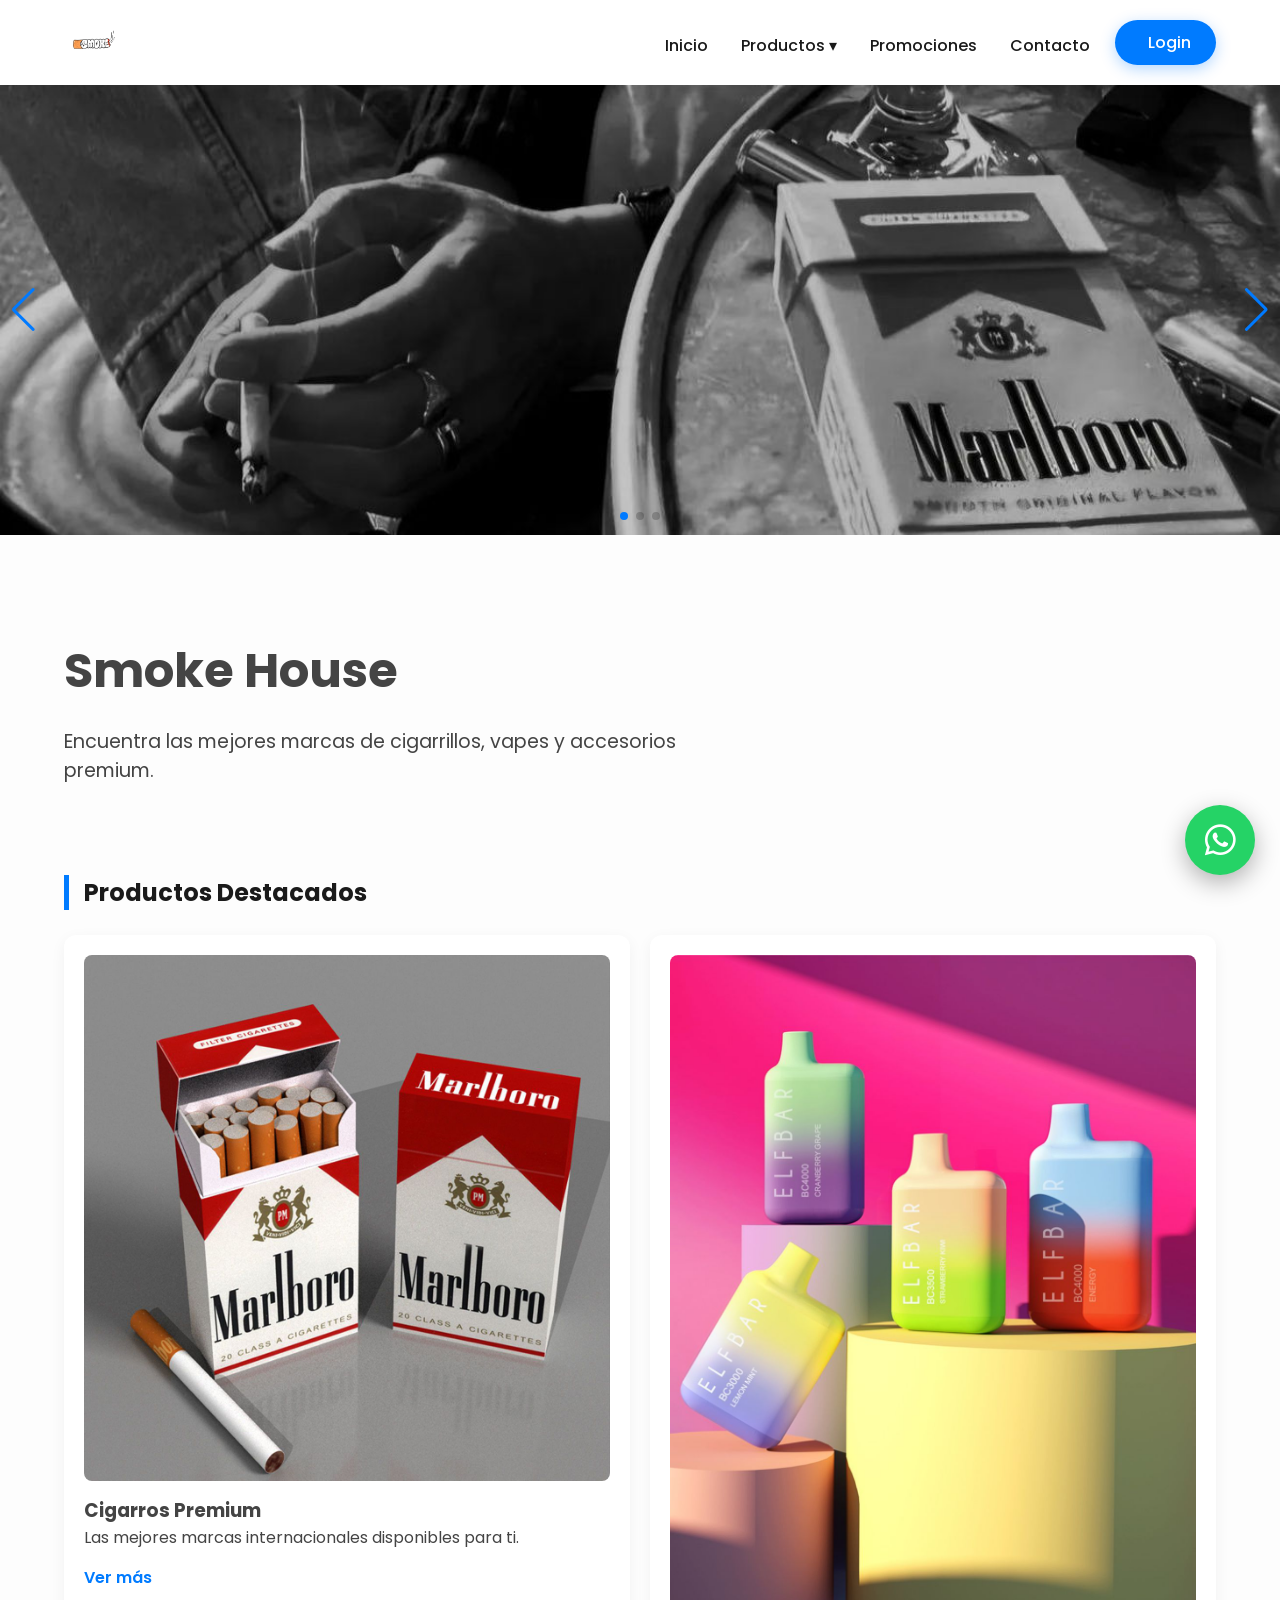
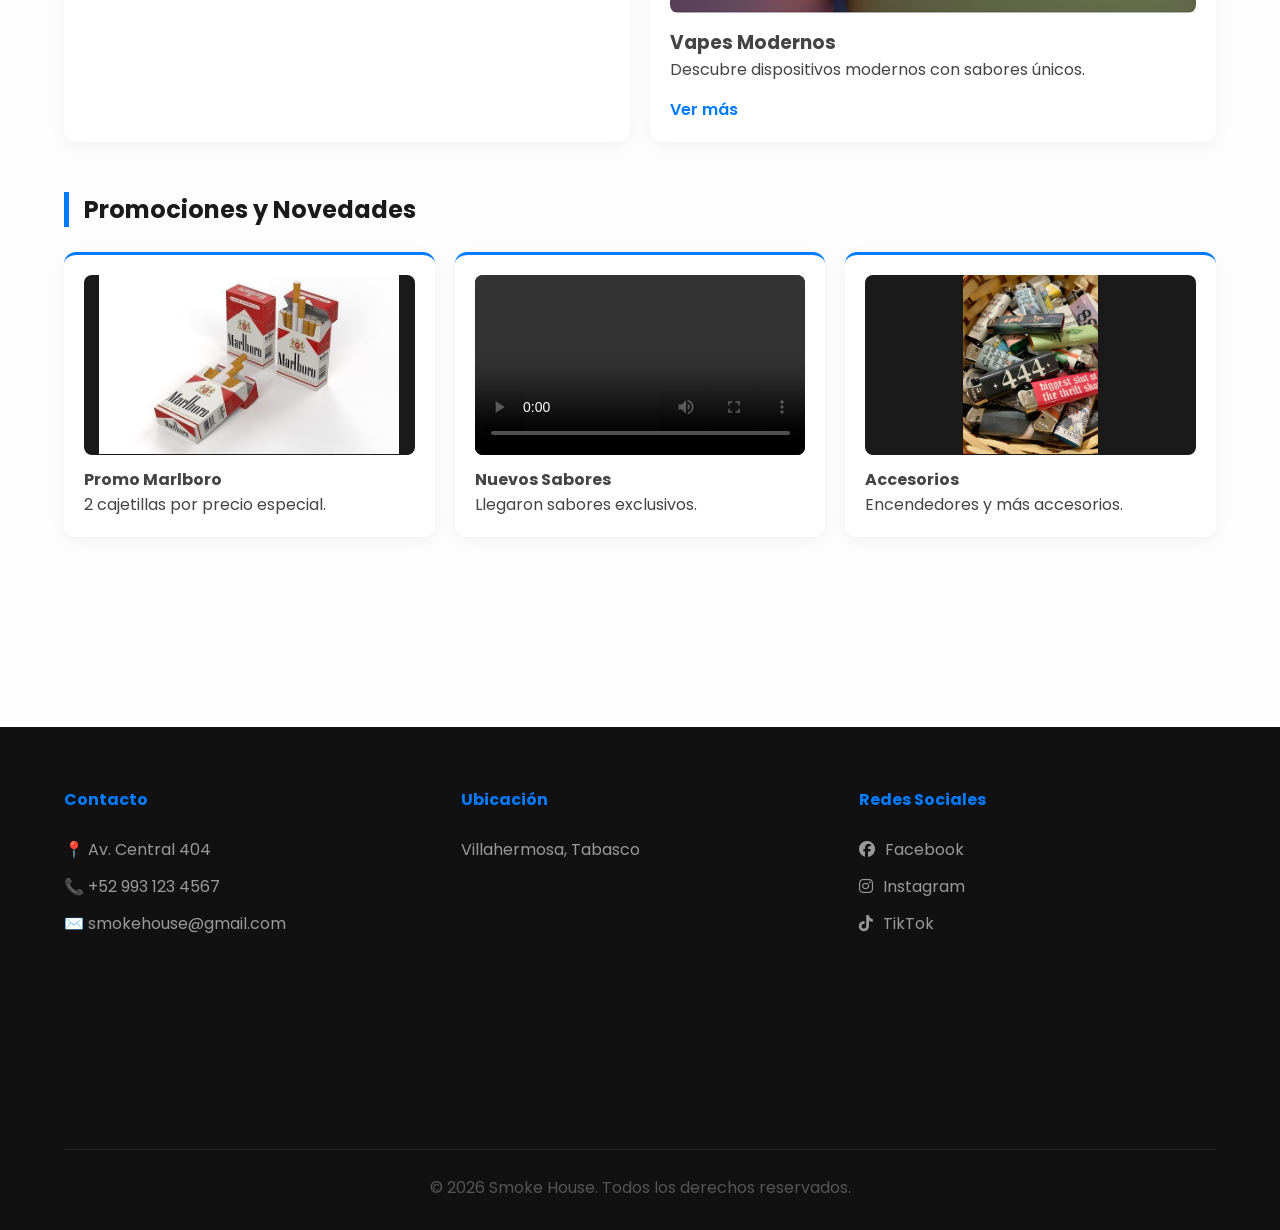
<file: index.html>
<!DOCTYPE html>
<html lang="es">

<head>

    <meta charset="UTF-8">
    <meta name="viewport" content="width=device-width, initial-scale=1.0">

    <title>Smoke House | Cigarrillos y Vapeo</title>

    <!-- GOOGLE FONTS -->
    <link href="https://fonts.googleapis.com/css2?family=Poppins:wght@300;400;600&display=swap" rel="stylesheet">

    <!-- ICONOS -->
    <link rel="stylesheet"
    href="https://cdn-uicons.flaticon.com/uicons-regular-rounded/css/uicons-regular-rounded.css">

    <link rel="stylesheet"
    href="https://cdn-uicons.flaticon.com/uicons-solid-straight/css/uicons-solid-straight.css">

    <!-- FONT AWESOME -->
    <link rel="stylesheet"
    href="https://cdnjs.cloudflare.com/ajax/libs/font-awesome/6.5.1/css/all.min.css">

    <!-- SWIPER -->
    <link rel="stylesheet"
    href="https://cdn.jsdelivr.net/npm/swiper@11/swiper-bundle.min.css" />

    <!-- CSS -->
    <link rel="stylesheet" href="estilos_maquetacion.css">

    <!-- FAVICON -->
    <link rel="icon" type="image/png" href="img/cigarrillos.png">

</head>

<body>

    <!-- HEADER -->
    <header>

        <div class="container">

            <!-- LOGO -->
            <div class="logo">

                <a href="index.html">
                    <img src="img/logo.jpg" alt="Smoke House">
                </a>

            </div>

            <!-- MENÚ -->
            <nav>

                <ul class="nav-menu">

                    <li>
                        <a href="index.html">
                            <i class="fi fi-rr-home"></i>
                            Inicio
                        </a>
                    </li>

                    <li class="dropdown">

                        <a href="#">
                            <i class="fi fi-ss-smoking"></i>
                            Productos ▾
                        </a>

                        <ul class="dropdown-content">

                            <li><a href="#">Cigarrillos</a></li>
                            <li><a href="#">Vapes</a></li>
                            <li><a href="#">Accesorios</a></li>

                        </ul>

                    </li>

                    <li>
                        <a href="#">
                            <i class="fi fi-rr-tags"></i>
                            Promociones
                        </a>
                    </li>

                    <li>
                        <a href="#">
                            <i class="fi fi-rr-phone-call"></i>
                            Contacto
                        </a>
                    </li>

                    <li>

                        <a href="login.html" class="btn-login">

                            <i class="fi fi-rr-user"></i>
                            Login

                        </a>

                    </li>

                </ul>

            </nav>

        </div>

    </header>

    <!-- BANNER -->
    <div class="swiper mainBanner">

        <div class="swiper-wrapper">

            <!-- SLIDE 1 -->
            <div class="swiper-slide">

                <a href="#" class="banner-link">

                    <img src="banner/img1.jpg" alt="Banner 1">

                </a>

            </div>

            <!-- SLIDE 2 -->
            <div class="swiper-slide">

                <a href="#" class="banner-link">

                    <img src="banner/img2.jpg" alt="Banner 2">

                </a>

            </div>

            <!-- SLIDE 3 -->
            <div class="swiper-slide">

                <a href="#" class="banner-link">

                    <img src="banner/img3.jpg" alt="Banner 3">

                </a>

            </div>

        </div>

        <!-- CONTROLES -->
        <div class="swiper-button-next"></div>
        <div class="swiper-button-prev"></div>
        <div class="swiper-pagination"></div>

    </div>

    <!-- CONTENIDO -->
    <main class="container" style="padding: 100px 0;">

        <h1 style="font-size: 3rem; margin-bottom: 20px;">
            Smoke House
        </h1>

        <p style="font-size: 1.2rem; max-width: 700px; margin-bottom: 50px;">

            Encuentra las mejores marcas de cigarrillos,
            vapes y accesorios premium.

        </p>

        <!-- SECCIÓN PRODUCTOS -->
        <section class="seccion-info">

            <h2 class="titulo-seccion">
                Productos Destacados
            </h2>

            <div class="contenedor-dos">

                <!-- PRODUCTO 1 -->
                <div class="cuadro cuadro-grande">

                    <div class="imagen-placeholder">
                        <img src="img/malboro.jpg" alt="Cigarros">
                    </div>

                    <h3>Cigarros Premium</h3>

                    <p>
                        Las mejores marcas internacionales
                        disponibles para ti.
                    </p>

                    <a href="#" class="leer-mas">
                        Ver más
                    </a>

                </div>

                <!-- PRODUCTO 2 -->
                <div class="cuadro cuadro-grande">

                    <div class="imagen-placeholder">
                        <img src="img/vape.jpg" alt="Vapes">
                    </div>

                    <h3>Vapes Modernos</h3>

                    <p>
                        Descubre dispositivos modernos
                        con sabores únicos.
                    </p>

                    <a href="#" class="leer-mas">
                        Ver más
                    </a>

                </div>

            </div>

            <!-- PROMOS -->
            <h2 class="titulo-seccion">
                Promociones y Novedades
            </h2>

            <div class="contenedor-tres">

                <!-- PROMO -->
                <div class="cuadro cuadro-pequeno">

                    <div class="media-container">
                        <img src="img/promo.jpg" alt="Promo">
                    </div>

                    <h4>Promo Marlboro</h4>

                    <p>
                        2 cajetillas por precio especial.
                    </p>

                </div>

                <!-- VIDEO -->
                <div class="cuadro cuadro-pequeno">

                    <div class="media-container">

                        <video controls>

                            <source src="img/video.mp4" type="video/mp4">

                        </video>

                    </div>

                    <h4>Nuevos Sabores</h4>

                    <p>
                        Llegaron sabores exclusivos.
                    </p>

                </div>

                <!-- ACCESORIOS -->
                <div class="cuadro cuadro-pequeno">

                    <div class="media-container">
                        <img src="img/accesorios.jpg" alt="Accesorios">
                    </div>

                    <h4>Accesorios</h4>

                    <p>
                        Encendedores y más accesorios.
                    </p>

                </div>

            </div>

        </section>

    </main>

    <!-- FOOTER -->
    <footer>

        <div class="container">

            <div class="footer-grid">

                <!-- CONTACTO -->
                <div class="footer-col">

                    <h4>Contacto</h4>

                    <p>📍 Av. Central 404</p>
                    <p>📞 +52 993 123 4567</p>
                    <p>✉️ smokehouse@gmail.com</p>

                </div>

                <!-- UBICACIÓN -->
                <div class="footer-col">

                    <h4>Ubicación</h4>

                    <p>Villahermosa, Tabasco</p>

                    <div class="mapa">

                        <iframe
                        src="https://www.google.com/maps/embed?pb=!1m18!1m12!1m3!1d3820.214228756614!2d-92.94750692514669!3d17.98945608773808!2m3!1f0!2f0!3f0!3m2!1i1024!2i768!4f13.1!3m3!1m2!1s0x85edd7b4f5f0d4a5%3A0x43b3d6f5c7e5c0a9!2sVillahermosa%2C%20Tabasco!5e0!3m2!1ses!2smx!4v1716240000000!5m2!1ses!2smx"
                        width="100%"
                        height="220"
                        style="border:0;"
                        allowfullscreen=""
                        loading="lazy">

                        </iframe>

                    </div>

                </div>

                <!-- REDES -->
                <div class="footer-col">

                    <h4>Redes Sociales</h4>

                    <div class="redes-sociales">

                        <a href="#">
                            <i class="fab fa-facebook"></i>
                            Facebook
                        </a>

                        <a href="#">
                            <i class="fab fa-instagram"></i>
                            Instagram
                        </a>

                        <a href="#">
                            <i class="fab fa-tiktok"></i>
                            TikTok
                        </a>

                    </div>

                </div>

            </div>

            <!-- COPYRIGHT -->
            <div class="footer-bottom">

                &copy; 2026 Smoke House.
                Todos los derechos reservados.

            </div>

        </div>

    </footer>

    <!-- WHATSAPP FLOTANTE -->
    <a href="https://wa.me/529931234567"
    class="whatsapp-float"
    target="_blank">

        <i class="fab fa-whatsapp"></i>

    </a>

    <!-- SWIPER -->
    <script src="https://cdn.jsdelivr.net/npm/swiper@11/swiper-bundle.min.js"></script>

    <!-- JS -->
    <script src="banner.js"></script>

</body>
</html>
</file>
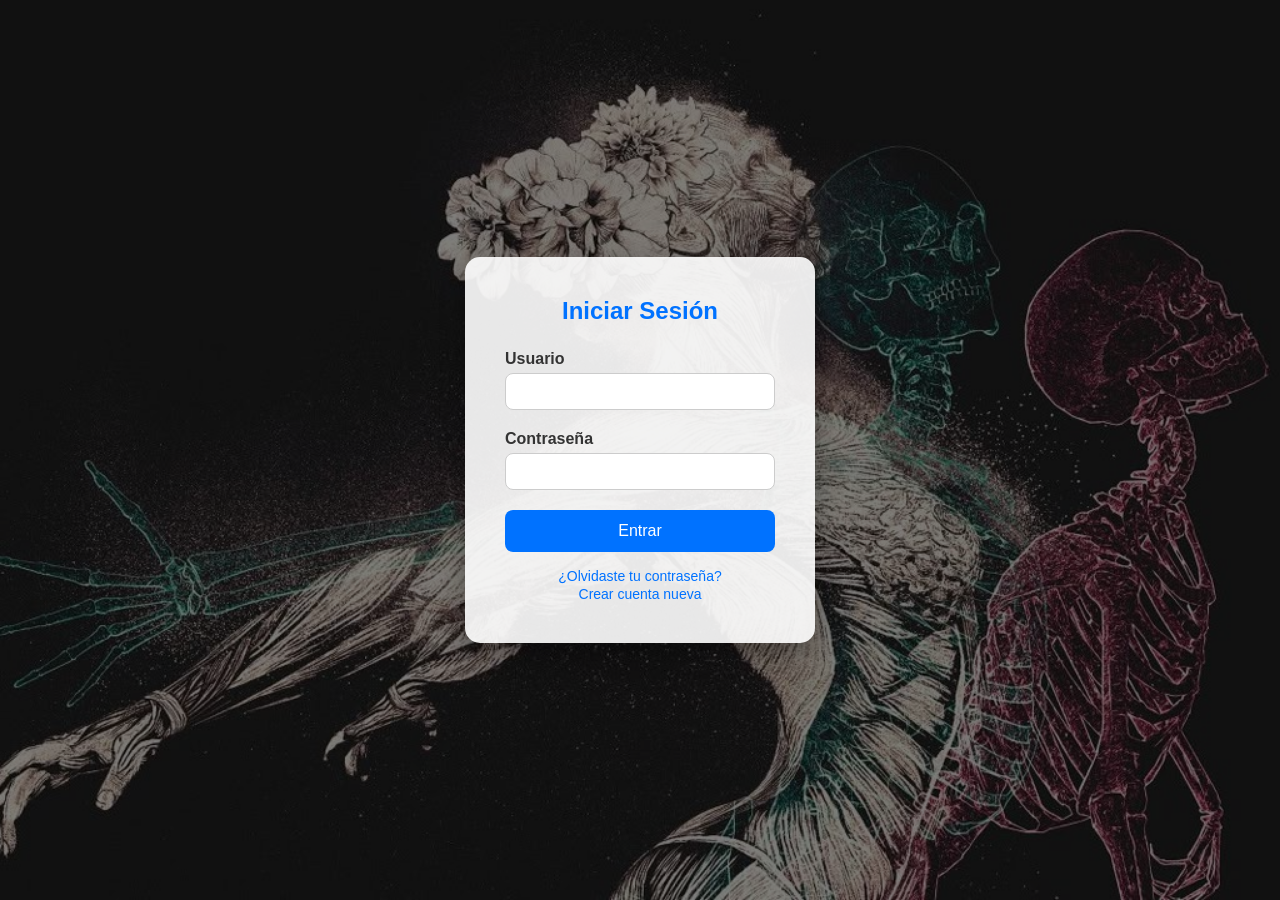
<file: login.html>
<!DOCTYPE html>
<html lang="es">
<head>
  <meta charset="UTF-8" />
  <meta name="viewport" content="width=device-width, initial-scale=1.0"/>
  <title>Iniciar Sesión</title>
  <style>
    /* Elimina márgenes y rellenos por defecto y ajusta el modelo de caja */
    * {
      box-sizing: border-box;
      margin: 0;
      padding: 0;
    }

    /* Estilos generales del cuerpo de la página */
    body {
      font-family: 'Segoe UI', Tahoma, Geneva, Verdana, sans-serif; /* Fuente moderna y legible */
      height: 100vh; /* Altura completa de la ventana */
      background: url('img/login.jpg') 
        no-repeat center center fixed; /* Imagen de fondo centrada y fija */
      background-size: cover; /* Ajusta la imagen para cubrir toda la pantalla */
      position: relative; /* Necesario para colocar la capa transparente encima */
    }

    /* Capa oscura semitransparente sobre el fondo */
    body::before {
      content: ""; /* Obligatorio para pseudoelemento */
      position: absolute; /* Cubre toda la pantalla */
      top: 0;
      left: 0;
      height: 100%;
      width: 100%;
      background-color: rgba(0, 0, 0, 0.5); /* Negro con opacidad del 50% */
      z-index: 0; /* Detrás del contenido principal */
    }

    /* Caja del formulario de login */
    .login-box {
      position: relative; /* Para situarse por encima de la capa oscura */
      z-index: 1; /* Encima de la capa transparente */
      background-color: rgba(255, 255, 255, 0.9); /* Blanco con opacidad (transparente) */
      padding: 40px; /* Espacio interior */
      border-radius: 15px; /* Bordes redondeados */
      box-shadow: 0 10px 25px rgba(0, 0, 0, 0.3); /* Sombra para efecto flotante */
      width: 100%;
      max-width: 350px; /* Ancho máximo */
      margin: auto; /* Centrado horizontal */
      top: 50%;
      transform: translateY(-50%); /* Centrado vertical */
    }

    /* Título del formulario */
    .login-box h2 {
      text-align: center;
      margin-bottom: 25px;
      color: #0072ff; /* Azul moderno */
    }

    /* Etiquetas de los campos */
    .login-box label {
      display: block;
      margin-bottom: 5px;
      font-weight: bold;
      color: #333;
    }

    /* Campos de texto */
    .login-box input[type="text"],
    .login-box input[type="password"] {
      width: 100%;
      padding: 10px;
      margin-bottom: 20px;
      border: 1px solid #ccc;
      border-radius: 8px;
      outline: none;
      transition: 0.3s ease; /* Suaviza efectos al enfocar */
    }

    /* Efecto al enfocar los campos */
    .login-box input[type="text"]:focus,
    .login-box input[type="password"]:focus {
      border-color: #0072ff; /* Borde azul al enfocar */
      box-shadow: 0 0 5px rgba(0, 114, 255, 0.3);
    }

    /* Botón de enviar */
    .login-box input[type="submit"] {
      width: 100%;
      padding: 12px;
      background-color: #0072ff; /* Azul moderno */
      color: white;
      border: none;
      border-radius: 8px;
      font-size: 16px;
      cursor: pointer;
      transition: background-color 0.3s ease;
    }

    /* Efecto al pasar el mouse sobre el botón */
    .login-box input[type="submit"]:hover {
      background-color: #005bb5; /* Azul más oscuro al pasar el cursor */
    }

    /* Estilos para enlaces adicionales */
    .login-box .extra {
      text-align: center;
      margin-top: 15px;
    }

    .login-box .extra a {
      text-decoration: none;
      color: #0072ff;
      font-size: 14px;
    }

    .login-box .extra a:hover {
      text-decoration: underline; /* Subrayado al pasar el cursor */
    }
  </style>
</head>
<body>
  <!-- Contenedor del formulario -->
  <div class="login-box">
    <h2>Iniciar Sesión</h2>
    <form action="#" method="post" id="formularioLogin">
      <!-- Campo de usuario -->
      <label for="usuario">Usuario</label>
      <input type="text" id="usuario" name="usuario" required />

      <!-- Campo de contraseña -->
      <label for="contrasena">Contraseña</label>
      <input type="password" id="contrasena" name="contrasena" required />

      <!-- Botón de envío -->
      <input type="submit" value="Entrar" />
    </form>

    <!-- Enlaces adicionales -->
    <div class="extra">
      <p><a href="#">¿Olvidaste tu contraseña?</a></p>
      <p><a href="#">Crear cuenta nueva</a></p>
    </div>
  </div>
  <script type="text/javascript" src="login.js"></script>
</body>
</html>
</file>
<file: estilos_maquetacion.css>
/* =========================
   VARIABLES
========================= */

:root {

    --color-primario: #007bff;
    --color-oscuro: #1a1a1a;
    --color-texto: #444;
    --blanco: #ffffff;

    --sombra: 0 10px 30px rgba(0,0,0,0.1);

    --transicion: all 0.4s cubic-bezier(0.165, 0.84, 0.44, 1);

}

/* =========================
   RESET
========================= */

*{

    margin:0;
    padding:0;
    box-sizing:border-box;

}

/* =========================
   BODY
========================= */

body{

    font-family:'Poppins', sans-serif;
    background:#fdfdfd;
    color:var(--color-texto);

    display:flex;
    flex-direction:column;

    min-height:100vh;

}

/* =========================
   CONTENEDOR
========================= */

.container{

    width:90%;
    max-width:1200px;
    margin:0 auto;

}

/* =========================
   HEADER
========================= */

header{

    background:var(--blanco);

    padding:15px 0;

    box-shadow:0 2px 15px rgba(0,0,0,0.05);

    position:sticky;
    top:0;

    z-index:1000;

}

header .container{

    display:flex;
    justify-content:space-between;
    align-items:center;

}

/* =========================
   LOGO
========================= */

.logo img{

    height:55px;
    width:auto;
    display:block;

}

/* =========================
   MENÚ
========================= */

.nav-menu{

    display:flex;
    align-items:center;

    list-style:none;

}

.nav-menu > li{

    margin-left:25px;
    position:relative;

}

.nav-menu a{

    text-decoration:none;

    color:var(--color-oscuro);

    font-weight:500;

    display:inline-flex;
    align-items:center;
    gap:8px;

    transition:var(--transicion);

}

/* Línea animada */

.nav-menu > li > a::after{

    content:'';

    position:absolute;

    width:0;
    height:2px;

    bottom:-5px;
    left:0;

    background:var(--color-primario);

    transition:var(--transicion);

}

.nav-menu > li:hover > a::after{

    width:100%;

}

.nav-menu a:hover{

    color:var(--color-primario);

}

/* =========================
   SUBMENÚ
========================= */

.dropdown-content{

    position:absolute;

    top:120%;
    left:-20px;

    background:var(--blanco);

    min-width:220px;

    padding:15px 0;

    list-style:none;

    border-radius:12px;

    box-shadow:var(--sombra);

    opacity:0;
    visibility:hidden;

    transform:translateY(20px);

    transition:var(--transicion);

}

.dropdown:hover .dropdown-content{

    opacity:1;
    visibility:visible;

    transform:translateY(0);

}

.dropdown-content li a{

    padding:12px 25px;

    font-size:0.9rem;

    color:var(--color-texto);

    display:block;

}

.dropdown-content li a:hover{

    background:#f8faff;

    color:var(--color-primario);

    padding-left:30px;

}

/* =========================
   BOTÓN LOGIN
========================= */

.btn-login{

    background:var(--color-primario);

    color:white !important;

    padding:10px 25px;

    border-radius:50px;

    box-shadow:0 4px 15px rgba(0,123,255,0.3);

}

.btn-login:hover{

    transform:translateY(-2px);

}

/* =========================
   BANNER SWIPER
========================= */

.mainBanner{

    width:100%;
    height:450px;

    position:relative;

}

.banner-link{

    display:block;

    width:100%;
    height:100%;

}

.mainBanner .swiper-slide{

    overflow:hidden;

}

.mainBanner img{

    width:100%;
    height:100%;

    object-fit:cover;

    transition:transform 0.5s ease;

}

.banner-link:hover img{

    transform:scale(1.05);

}

/* =========================
   SECCIONES
========================= */

.seccion-info{

    padding:40px 0;

}

.titulo-seccion{

    margin-bottom:25px;

    border-left:5px solid var(--color-primario);

    padding-left:15px;

    color:var(--color-oscuro);

}

/* =========================
   CONTENEDORES
========================= */

.contenedor-dos,
.contenedor-tres{

    display:flex;

    gap:20px;

    flex-wrap:wrap;

    margin-bottom:50px;

}

/* =========================
   CUADROS
========================= */

.cuadro{

    background:var(--blanco);

    border-radius:12px;

    padding:20px;

    box-shadow:0 4px 15px rgba(0,0,0,0.05);

    transition:0.3s ease;

}

.cuadro:hover{

    transform:translateY(-5px);

}

/* tamaños */

.cuadro-grande{

    flex:1 1 calc(50% - 20px);

    min-width:300px;

}

.cuadro-pequeno{

    flex:1 1 calc(33.33% - 20px);

    min-width:250px;

    border-top:3px solid var(--color-primario);

}

/* =========================
   IMÁGENES
========================= */

.imagen-placeholder{

    width:100%;

    border-radius:8px;

    overflow:hidden;

    margin-bottom:15px;

}

.imagen-placeholder img{

    width:100%;

    display:block;

}

/* =========================
   MEDIA
========================= */

.media-container{

    width:100%;
    height:180px;

    background:#1a1a1a;

    display:flex;
    justify-content:center;
    align-items:center;

    border-radius:8px;

    overflow:hidden;

    margin-bottom:12px;

}

.media-container img{

    max-width:100%;
    max-height:100%;

    object-fit:contain;

}

.media-container video{

    width:100%;
    height:100%;

    object-fit:contain;

}

/* =========================
   VER MÁS
========================= */

.leer-mas{

    display:inline-block;

    margin-top:15px;

    color:var(--color-primario);

    text-decoration:none;

    font-weight:600;

}

/* =========================
   FOOTER
========================= */

footer{

    background:#111;

    color:white;

    padding:60px 0 30px;

    margin-top:auto;

}

/* grid */

.footer-grid{

    display:grid;

    grid-template-columns:repeat(auto-fit, minmax(250px,1fr));

    gap:40px;

    margin-bottom:40px;

}

/* títulos */

.footer-col h4{

    color:var(--color-primario);

    margin-bottom:25px;

}

/* textos */

.footer-col p,
.footer-col li{

    color:#999;

    margin-bottom:12px;

}

.footer-col ul{

    list-style:none;

}

/* links */

.footer-col a{

    color:#999;

    text-decoration:none;

    transition:0.3s;

}

.footer-col a:hover{

    color:white;

}

/* copyright */

.footer-bottom{

    text-align:center;

    border-top:1px solid #222;

    padding-top:25px;

    color:#555;

}

/* =========================
   REDES SOCIALES
========================= */

.redes-sociales{

    display:flex;
    flex-direction:column;

    gap:12px;

}

.redes-sociales a{

    display:flex;
    align-items:center;
    gap:10px;

}

.redes-sociales a:hover{

    color:var(--color-primario);

}

/* =========================
   MAPA
========================= */

.mapa{

    margin-top:20px;

    border-radius:15px;

    overflow:hidden;

}

/* =========================
   RESPONSIVE
========================= */

@media(max-width:850px){

    header .container{

        flex-direction:column;

        gap:20px;

    }

    .nav-menu{

        flex-wrap:wrap;
        justify-content:center;

    }

    .nav-menu li{

        margin:5px 15px;

    }

    .dropdown-content{

        position:static;

        opacity:1;
        visibility:visible;

        transform:none;

        display:none;

        box-shadow:none;

        background:#f1f1f1;

    }

    .dropdown:hover .dropdown-content{

        display:block;

    }

    .contenedor-dos,
    .contenedor-tres{

        flex-direction:column;

    }

    .cuadro-grande,
    .cuadro-pequeno{

        width:100%;

    }

    .footer-grid{

        grid-template-columns:1fr;

    }

    .mainBanner{

        height:300px;

    }

}

/* =========================
   WHATSAPP FLOTANTE
========================= */

.whatsapp-float{

    position:fixed;

    width:70px;
    height:70px;

    right:25px;
    bottom:25px;

    background:#25D366;

    color:white;

    border-radius:50%;

    display:flex;
    justify-content:center;
    align-items:center;

    text-decoration:none;

    font-size:35px;

    z-index:99999;

    box-shadow:0 8px 25px rgba(0,0,0,0.3);

    transition:0.3s ease;

}

.whatsapp-float:hover{

    transform:scale(1.1);

    background:#1ebe5d;

}
</file>
